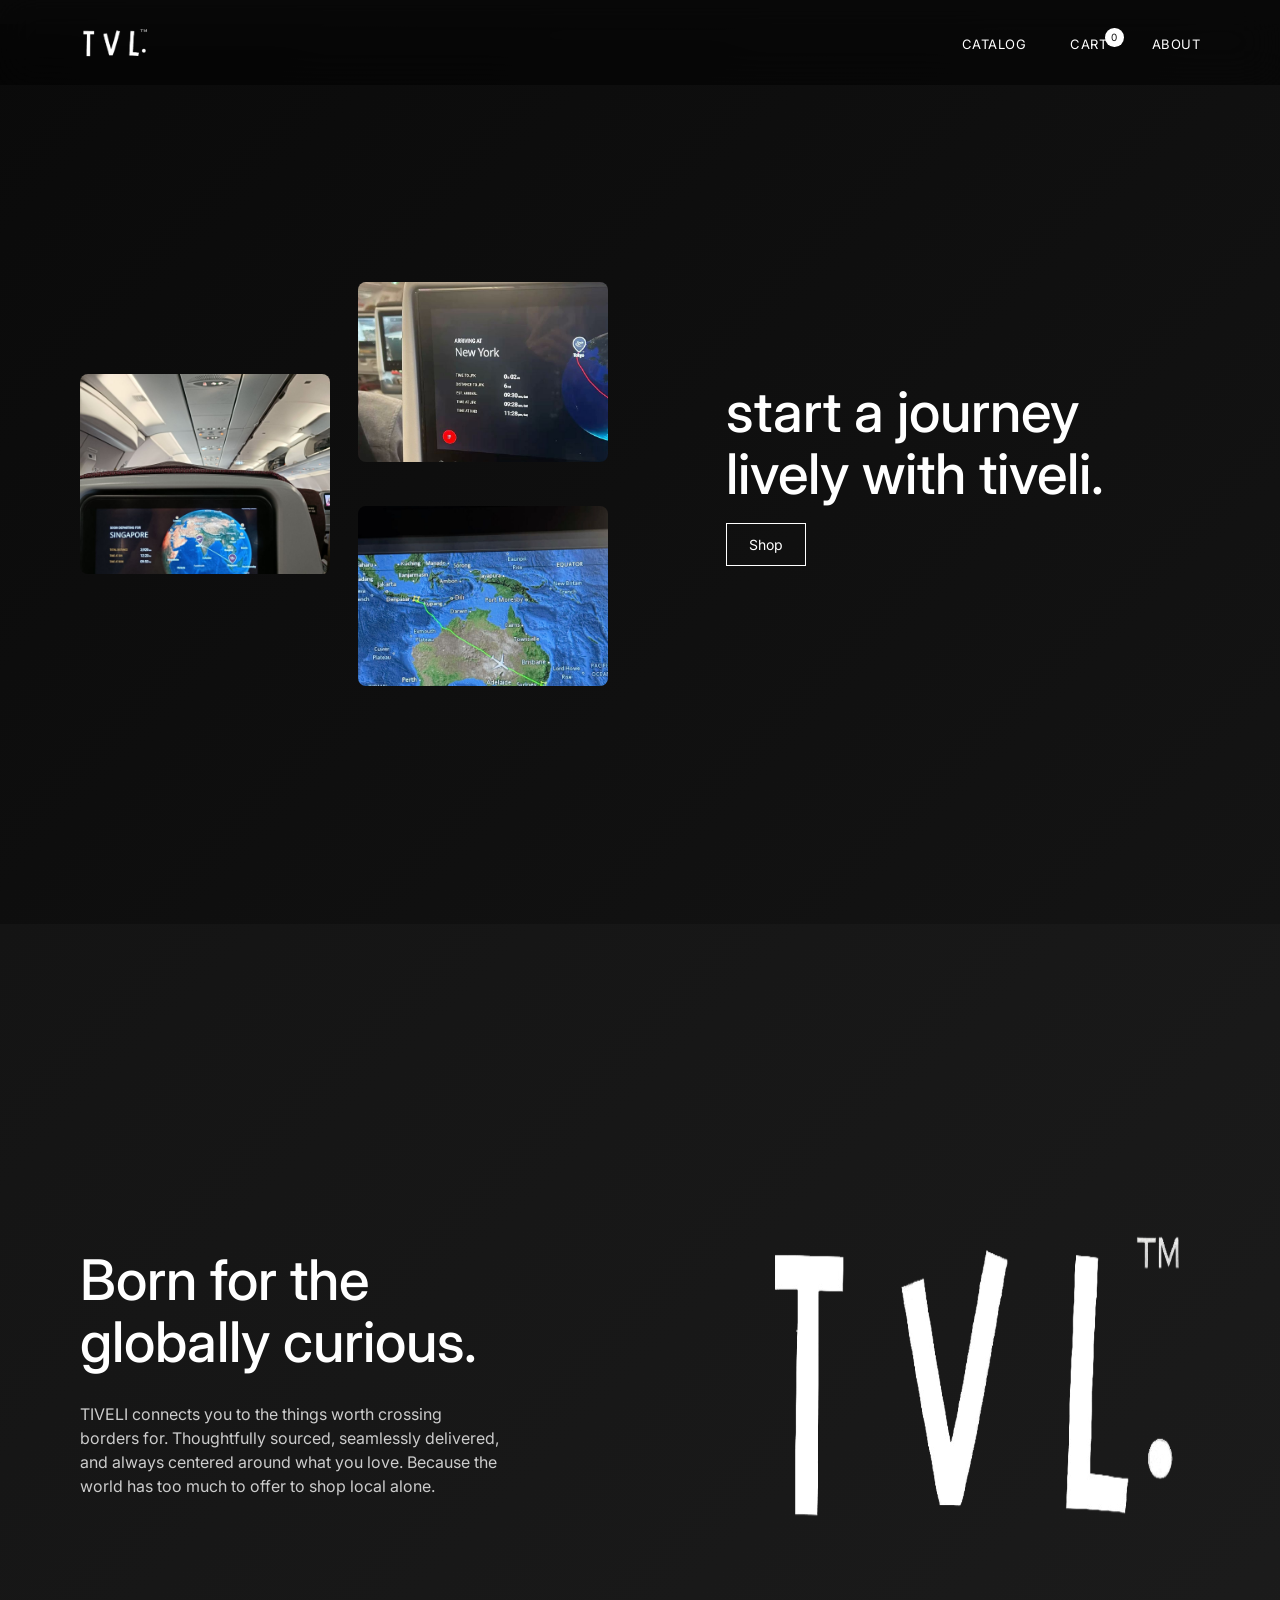
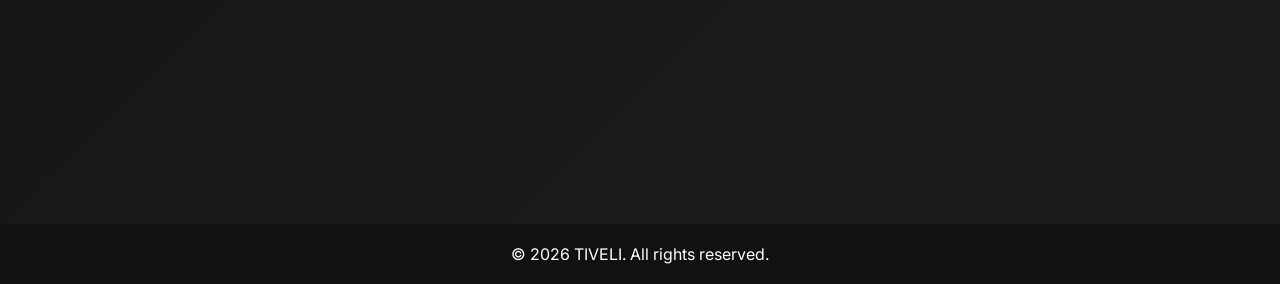
<file: index.html>
<!DOCTYPE html>
<html lang="id">
<head>
<meta charset="UTF-8">
<meta name="viewport" content="width=device-width, initial-scale=1.0">
<title>Tiveli</title>

<link href="https://fonts.googleapis.com/css2?family=Inter:wght@300;400;500;600&display=swap" rel="stylesheet">
<link rel="stylesheet" href="style.css">
</head>
<body>

<div id="navbar-container"></div>

<section class="hero-wrapper">

  <div class="hero-section dark-section">

    <div class="hero-left">
      <img src="assets/places/home/1.jpg">
    </div>

    <div class="hero-mid-images">
      <img src="assets/places/home/2.jpg">
      <img src="assets/places/home/3.jpg">
    </div>

    <div class="hero-text">
      <h1>start a journey lively with tiveli.</h1>
      <a href="shop.html" class="btn-primary">Shop</a>
    </div>

  </div>

  <div class="hero-section dark-section-2">

    <div class="hero-dark-text">
      <h1>Born for the globally curious.</h1>
      <p>TIVELI connects you to the things worth crossing borders for. 
Thoughtfully sourced, seamlessly delivered,
and always centered around what you love. 
Because the world has too much to offer to shop local alone.</p>
    </div>

    <img class="hero-image-inv" src="assets/logo/logo1_upscale.png ">

  </div>

</section>

<footer class="footer">
  <div class="footer-bottom">
    © 2026 TIVELI. All rights reserved.
  </div>
</footer>

<script src="js/products.js"></script>
<script src="js/cart.js"></script>
<script src="js/navbar.js"></script>
<script src="js/ui.js"></script>
<script src="js/app.js"></script>

</body>
</html>
</file>
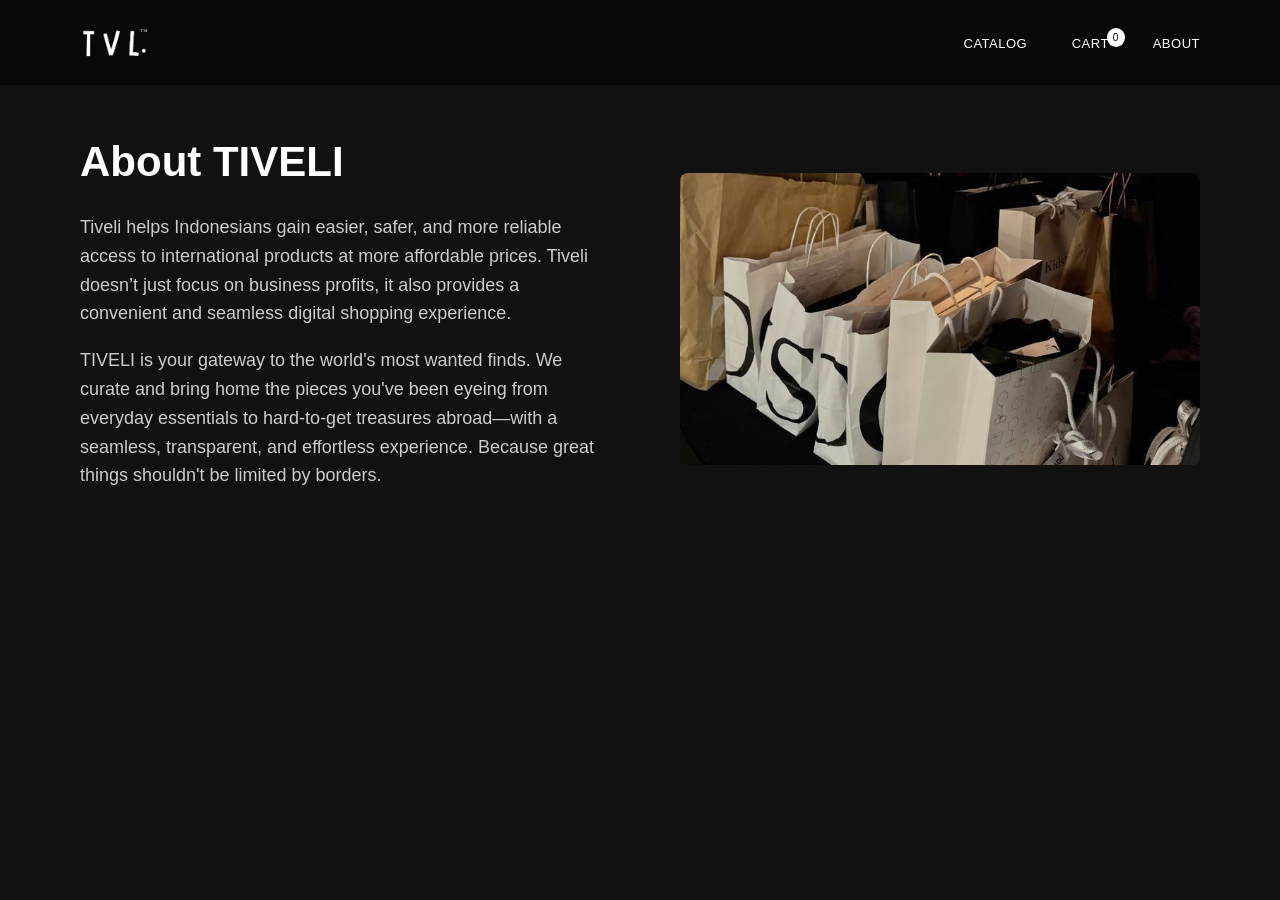
<file: about.html>
<!DOCTYPE html>
<html lang="id">
<head>
<meta charset="UTF-8">
<meta name="viewport" content="width=device-width, initial-scale=1.0">
<title>About</title>

<link rel="stylesheet" href="style.css">
</head>

<body>

<div id="navbar-container"></div>

<section class="about-section">

  <div class="about-text">
    <h1>About TIVELI</h1>
    <p>
      Tiveli helps Indonesians gain easier, safer, 
and more reliable access to international products 
at more affordable prices. 
Tiveli doesn’t just focus on business profits, 
it also provides a convenient and seamless 
digital shopping experience.
    </p>

    <p>
      TIVELI is your gateway to the world's 
most wanted finds. We curate and bring home 
the pieces you've been eyeing from everyday 
essentials to hard-to-get treasures 
abroad—with a seamless, transparent, and effortless 
experience. 
Because great things shouldn't be limited by borders.
    </p>
  </div>

  <div class="about-image">
    <img src="assets/places/about/1.jpg" alt="About Image">
  </div>

</section>

<script src="js/products.js"></script>
<script src="js/cart.js"></script>
<script src="js/navbar.js"></script>
<script src="js/ui.js"></script>
<script src="js/app.js"></script>

</body>
</html>
</file>
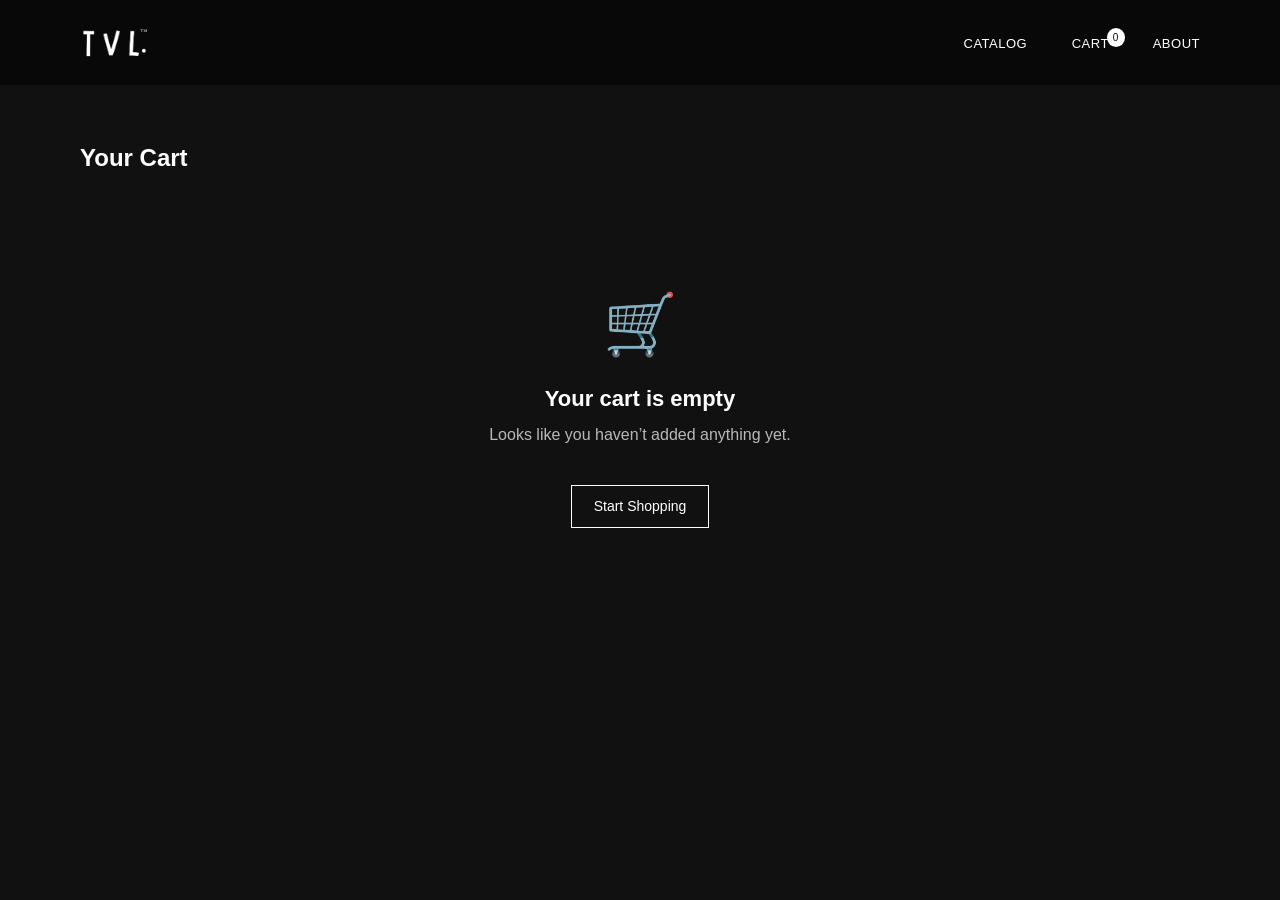
<file: cart.html>
<!DOCTYPE html>
<html lang="id">
<head>
<meta charset="UTF-8">
<meta name="viewport" content="width=device-width, initial-scale=1.0">
<title>Cart</title>

<link rel="stylesheet" href="style.css">
</head>

<body>

<div id="navbar-container"></div>

<section class="cart-page">

  <h1>Your Cart</h1>

  <div class="cart-container">

    <div id="cart-items"></div>
  
  </div>

  <div id="cart-empty" class="cart-empty hidden">
  <div class="empty-icon">🛒</div>
  <h2>Your cart is empty</h2>
  <p>Looks like you haven’t added anything yet.</p>
  <a href="shop.html" class="btn-primary">Start Shopping</a>
</div>

<div class="checkout-sticky">
  <div class="checkout-summary">
    <span>Total</span>
    <h3 id="sticky-total">Rp 0</h3>
  </div>

  <button class="btn-primary-cart" onclick="goCheckout()">
    Checkout
  </button>
</div>

</section>

<div id="confirm-modal" class="modal hidden">
  <div class="modal-box">
    <h3>Remove product?</h3>
    <p>This item will be removed from your cart.</p>

    <div class="modal-actions">
      <button id="cancel-btn">Cancel</button>
      <button id="confirm-btn">Remove</button>
    </div>
  </div>
</div>

<script src="js/products.js"></script>
<script src="js/cart.js"></script>
<script src="js/navbar.js"></script>
<script src="js/ui.js"></script>
<script src="js/app.js"></script>
<script src="js/checkout.js"></script>

</body>
</html>
</file>
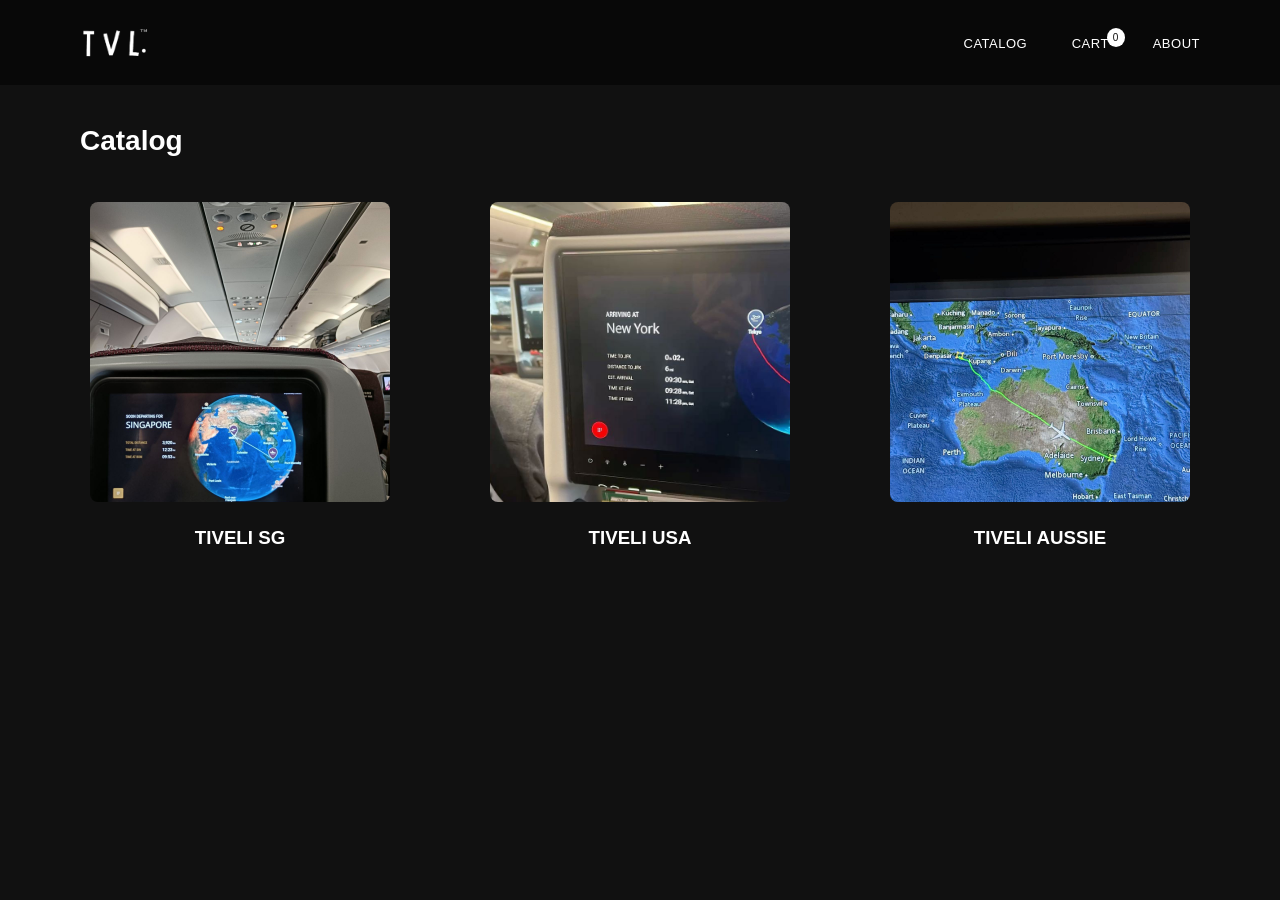
<file: catalog.html>
<!DOCTYPE html>
<html lang="id">
<head>
<meta charset="UTF-8">
<title>Catalog</title>
<link rel="stylesheet" href="style.css">
</head>
<body>

<div id="navbar-container"></div>

<section class="catalog-section">
  <h1 class="catalog-title">Catalog</h1>

  <div class="catalog-products">

    <div class="catalog-product">
      <img src="assets/places/home/1.jpg">
      <h3>TIVELI SG</h3>
    </div>

    <div class="catalog-product">
      <img src="assets/places/home/2.jpg">
      <h3>TIVELI USA</h3>
    </div>

    <div class="catalog-product">
      <img src="assets/places/home/3.jpg">
      <h3>TIVELI AUSSIE</h3>
    </div>

  </div>
</section>

<script src="js/products.js"></script>
<script src="js/cart.js"></script>
<script src="js/navbar.js"></script>
<script src="js/ui.js"></script>
<script src="js/app.js"></script>

</body>
</html>
</file>
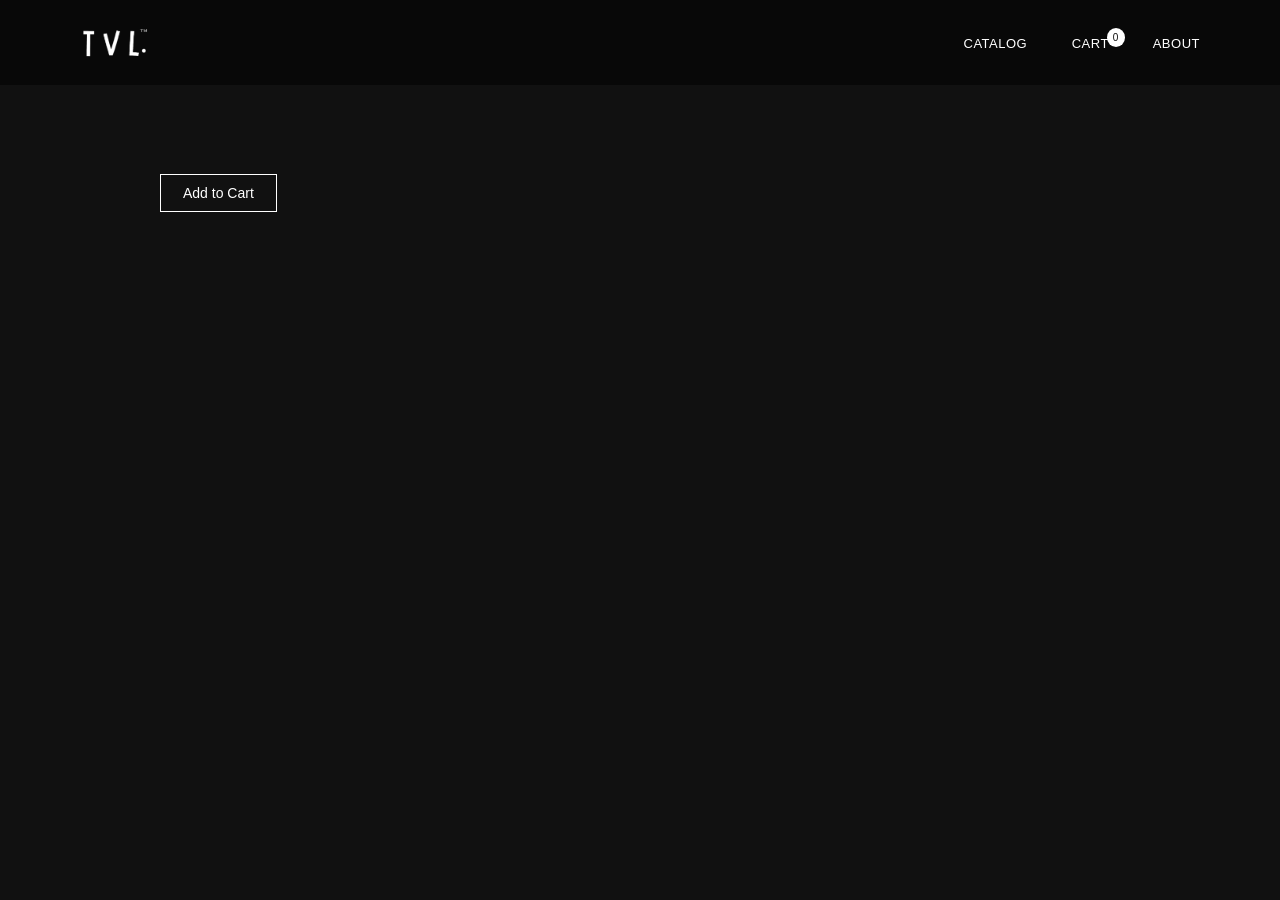
<file: product-detail.html>
<!DOCTYPE html>
<html lang="id">
<head>
<meta charset="UTF-8">
<meta name="viewport" content="width=device-width, initial-scale=1.0">
<title>Product Detail</title>

<link rel="stylesheet" href="style.css">
</head>

<body>

<div id="navbar-container"></div>

<section class="detail-page">

  <div class="detail-container">

    <div class="detail-image">
      <img id="productImage">
    </div>

    <div class="detail-info">
      <h1 id="productName"></h1>
      <p id="productPrice"></p>
      <p id="productDesc"></p>

      <button class="btn-primary" onclick="addToCartFromDetail()">Add to Cart</button>
    </div>

  </div>

</section>

<script src="js/products.js"></script>
<script src="js/cart.js"></script>
<script src="js/navbar.js"></script>
<script src="js/ui.js"></script>
<script src="js/app.js"></script>

<script>
document.addEventListener("DOMContentLoaded", () => {
  loadProductDetail();
});
</script>

</body>
</html>
</file>
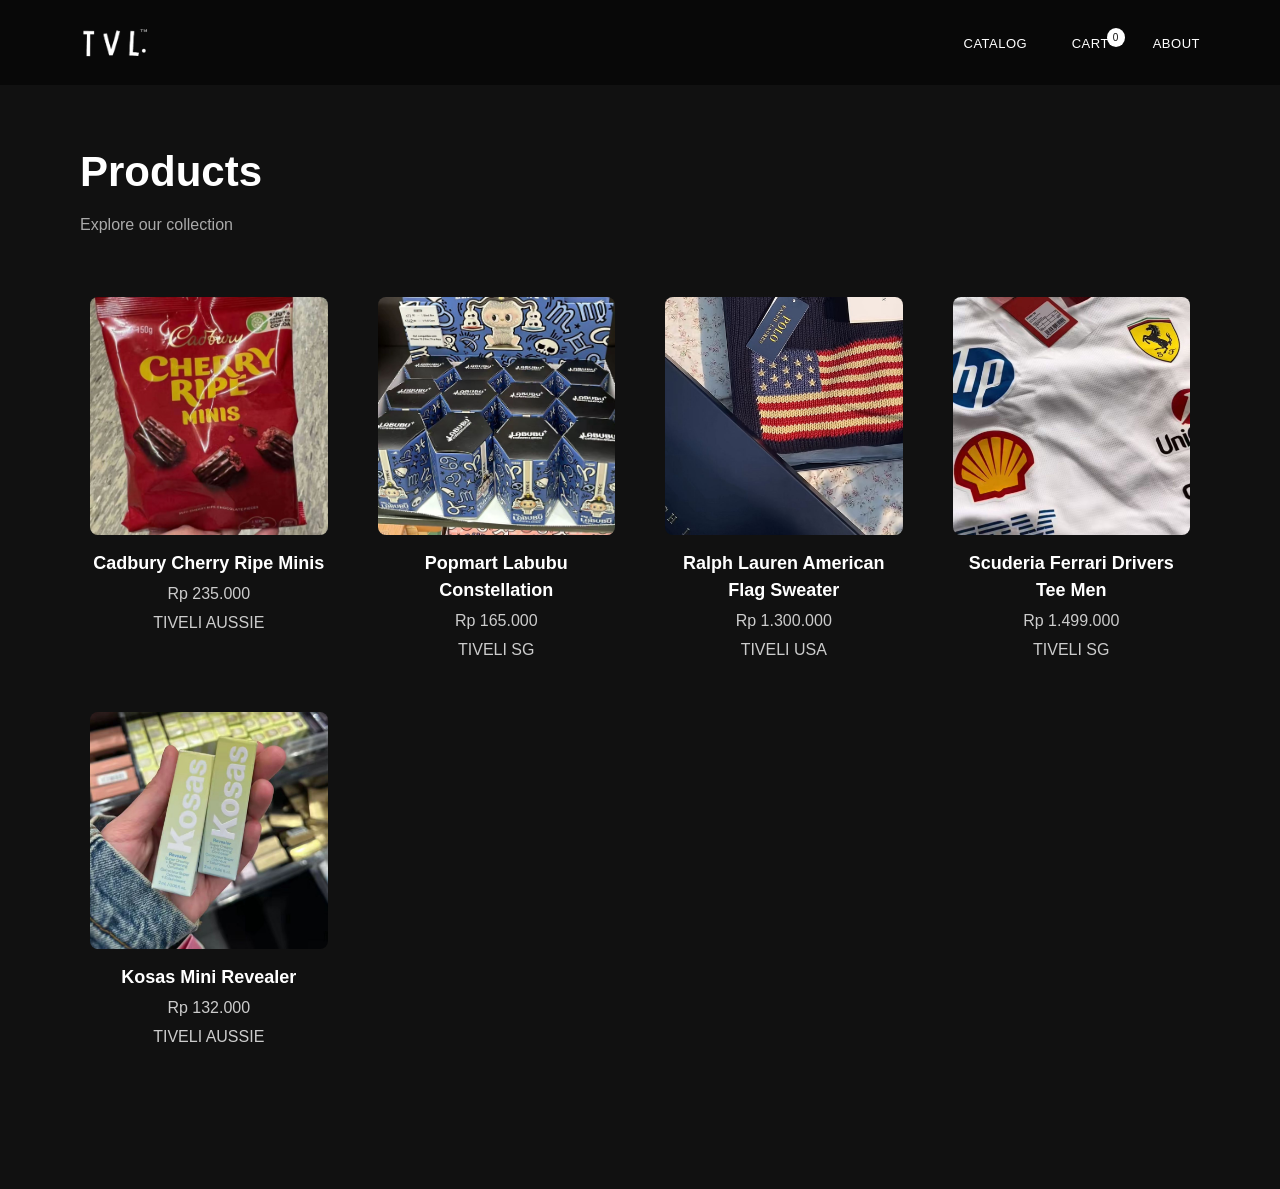
<file: shop.html>
<!DOCTYPE html>
<html lang="id">
<head>
<meta charset="UTF-8">
<meta name="viewport" content="width=device-width, initial-scale=1.0">
<title>Products</title>

<link rel="stylesheet" href="style.css">
</head>

<body>

<div id="navbar-container"></div>

<section class="product-page">

  <div class="product-header">
    <h1>Products</h1>
    <p>Explore our collection</p>
  </div>

  <div class="product-grid">

    <div class="product-card" data-id="cadbury">
      <img src="assets/products/cherryripe.jpg">
      <h3>Cadbury Cherry Ripe Minis</h3>
      <p>Rp 235.000</p>
      <p>TIVELI AUSSIE</p>
    </div>

    <div class="product-card" data-id="labubu">
      <img src="assets/products/labubu.jpg">
      <h3>Popmart Labubu Constellation</h3>
      <p>Rp 165.000</p>
      <p>TIVELI SG</p>
    </div>

    <div class="product-card" data-id="ralph">
      <img src="assets/products/polo ralph.jpg">
      <h3>Ralph Lauren American Flag Sweater</h3>
      <p>Rp 1.300.000</p>
      <p>TIVELI USA</p>
    </div>

    <div class="product-card" data-id="scuderia">
      <img src="assets/products/scuderia.jpg">
      <h3>Scuderia Ferrari Drivers Tee Men</h3>
      <p>Rp 1.499.000</p>
      <p>TIVELI SG</p>
    </div>

    <div class="product-card" data-id="kosas">
      <img src="assets/products/kosas.jpg">
      <h3>Kosas Mini Revealer</h3>
      <p>Rp 132.000</p>
      <p>TIVELI AUSSIE</p>
    </div>

  </div>

</section>

<script src="js/products.js"></script>
<script src="js/cart.js"></script>
<script src="js/navbar.js"></script>
<script src="js/ui.js"></script>
<script src="js/app.js"></script>

</body>
</html>
</file>
<file: style.css>
*{margin:0;padding:0;box-sizing:border-box;font-family:'Inter',sans-serif;}

body{
  background:#111;
  color:#fff;
  line-height:1.5;
  overflow-x:hidden;
}

body::-webkit-scrollbar {
  width: 6px;
}

body::-webkit-scrollbar-track {
  background: transparent;
}

body::-webkit-scrollbar-thumb {
  background: rgba(255,255,255,0.2);
  border-radius: 10px;
}

body::-webkit-scrollbar-thumb:hover {
  background: rgba(255,255,255,0.35);
}

.content-container{
  padding:130px 80px;
}

button,
a,
.product-card,
.btn-primary {
  cursor: pointer;
}

img{
  border-radius: 8px;
  transition:0.3s;
}

img:hover{
  transform:scale(1.05);
}

.navbar{
  position:fixed;
  width:100%;
  padding:25px 80px;
  display:flex;
  justify-content:space-between;
  align-items:center;
  background: rgba(0,0,0,0.5);
  backdrop-filter: blur(20px);
  -webkit-backdrop-filter: blur(18px);
  z-index:1000;
  transition:0.3s;
}

.navbar a{color:#fff;}

.logo img{
  height:35px;
  width:auto;
  display:block;
    filter: invert(1);
}

.navbar.dark{
  background: rgba(0,0,0,0.5);
}

.navbar.dark a{color:#fff;}
.navbar.dark .logo img{filter: invert(1);}

.nav-links a{
  margin-left:40px;
  font-size:13px;
  text-decoration:none;
  color:inherit;
  position:relative;
  transition:0.3s ease;
    letter-spacing:0.5px;
}

.nav-links a:hover{
  opacity:0.6;
}

.nav-links a::after{
  content:"";
  position:absolute;
  left:0;
  bottom:-6px;
  width:0%;
  height:1px;
  background:currentColor;
  transition:0.3s ease;
  opacity:0.8;
}

.nav-links a:hover::after{
  width:100%;
}

.hero-wrapper{
  scroll-snap-type:y mandatory;
  padding-top: 24px;
}

.hero-section{
  height:100vh;
  display:flex;
  align-items:center;
  justify-content:space-between;
  padding:0 80px;
  scroll-snap-align:start;

  opacity:0;
  transform:translateY(40px);
  transition:opacity 0.9s ease, transform 0.9s ease;
}

.hero-section.dark-section{
  background: linear-gradient(135deg, #0a0a0a, #141414);
  color:#fff;
  gap:28px;
  justify-content:flex-start;
  transform:none !important;
}

.hero-section.dark-section-2{
  background: linear-gradient(135deg, #141414, #1c1c1c);
  color:#fff;
  gap:60px;
}

.hero-section.show{
  opacity:1;
  transform:translateY(0);
}

.hero-section.dark-section.show{
  opacity:1;
  transform:none;
}

.hero-image-inv{
  width:40%;
  height:40%;
  background-size:cover;
  background-position:center;
  background-repeat:no-repeat;
  filter: invert(1);
}

.hero-left img{
  width:250px;
  height:200px;
  object-fit:cover;
  display:block;
  aspect-ratio: 3 / 3;
}

.hero-mid-images{
  display:flex;
  flex-direction:column;
  gap:44px;
  margin-top:20px;
}

.hero-mid-images img{
  width:250px;
  height:180px;
  object-fit:cover;
  display:block;
  aspect-ratio: 3 / 3;   
  object-fit: cover;
}

.hero-text{
  margin-left:8%;
}

.hero-dark-text{
  max-width:420px;
}

.hero-text h1,
.hero-dark-text h1{
  font-size:56px;
  font-weight:500;
  line-height:1.1;
}

.hero-text p,
.hero-dark-text p{
  margin-top:28px;
  color:#ccc;
}

.btn-primary{
  display:inline-block;
  margin-top:18px;
  padding:10px 22px;
  border:1px solid #fff;
  color:#fff;
  background: transparent;
  text-decoration:none;
  font-size:14px;
  transition:0.3s;
}

.btn-primary:hover{
  background:#fff;
  color:#111;
}

.btn-primary-cart{
  display:inline-block;
  margin-right: 14px;
  padding:10px 22px;
  border:1px solid #fff;
  color:#fff;
  background: transparent;
  text-decoration:none;
  font-size:14px;
  transition:0.3s;
}

.btn-primary-cart:hover{
  background:#fff;
  color:#111;
}

.btn-qty{
  margin-top: 4px;
  display:inline-block;
  padding:0px 8px;
  border:1px solid #fff;
  border-radius: 18px;
  color:#fff;
  background: transparent;
  text-decoration:none;
  font-size:14px;
  transition:0.3s;
}

.btn-qty:hover{
  background:#fff;
  color:#111;
}

.hero-left,
.hero-mid-images,
.hero-text,
.hero-dark-text{
  opacity:0;
  transform:translateY(40px);
  transition:all 1s ease;
}

.hero-section.dark-section .hero-left,
.hero-section.dark-section .hero-mid-images,
.hero-section.dark-section .hero-text{
  transform:none;
}

.hero-section.show .hero-left{
  opacity:1;
  transform:translateY(0);
  transition-delay:0.1s;
}

.hero-section.show .hero-mid-images{
  opacity:1;
  transform:translateY(0);
  transition-delay:0.25s;
}

.hero-section.show .hero-text{
  opacity:1;
  transform:translateY(0);
  transition-delay:0.4s;
}

.hero-section.show .hero-dark-text{
  opacity:1;
  transform:translateY(0);
  transition-delay:0.4s;
}

.footer{
  padding:18px;
text-align: center;
}

/* RESPONSIVE */
@media(max-width:768px){
  .hero-section{
    flex-direction:column;
    height:auto;
    padding:40px 20px;
  }

  .hero-mid-images{
    flex-direction:row;
    margin-top:10px;
  }

  .hero-mid-images img,
  .hero-left img{
    width:48%;
  }

  .hero-text h1,
  .hero-dark-text h1{
    font-size:28px;
  }

  .navbar{
    padding:20px;
  }
}

.catalog-section{
  padding:120px 80px;
  background:#111;
  color:#fff;
}

.catalog-title{
  font-size:28px;
  margin-bottom:40px;
}

.catalog-products{
  display:grid;
  grid-template-columns:repeat(3,1fr);
  gap:80px;
  justify-items:center;
  text-align: center;
}

.catalog-product img{
  max-width: 300px;
}

.catalog-product img{
  width:100%;
  height:auto;
  display:block;
  margin:0 auto;
  transition:0.3s;
   aspect-ratio: 3 / 3;   
  object-fit: cover;
}

.catalog-product:hover img{
  transform:scale(1.05);
}

.catalog-product h3 {
    margin-top: 22px;
}

.about-section{
  display:flex;
  align-items:center;
  justify-content:space-between;
  padding:130px 80px;
  padding-bottom: 0;
  gap:80px;
  background:#111;
  color:#fff;
}

.about-text{
  flex:1;
  max-width:600px;
}

.about-text h1{
  font-size:42px;
  margin-bottom:20px;
}

.about-text p{
  margin-bottom:18px;
  line-height:1.6;
  color:#ccc;
  font-size: 18px;
}

.about-image{
  flex:1;
  display:flex;
  justify-content:space-between;
}

.about-image img{
    width:100%;
  display:block;
  margin:0 auto;
  transition:0.3s;
   aspect-ratio: 16 / 9;   
  object-fit: cover;
}

@media(max-width:768px){
  .about-section{
    flex-direction:column;
    text-align:left;
    padding:80px 20px;
    height:auto;
  }

  .about-image{
    justify-content:center;
  }

  .about-image img{
    width:100%;
  }

  .about-text h1{
    font-size:32px;
  }
}

.product-page{
  padding:140px 80px;
  background:#111;
  color:#fff;
}

.product-header{
  margin-bottom:60px;
}

.product-header h1{
  font-size:42px;
}

.product-header p{
  color:#aaa;
  margin-top:10px;
}

.product-grid{
  display:grid;
  grid-template-columns:repeat(auto-fit, minmax(220px, 1fr));
  gap:50px;
  justify-items:center;
  max-width:1100px;
  margin:0 auto;
}

.product-card{
  text-align:center;
  transition:0.3s;
}

.product-card img{
  width:100%;
  max-width:280px;
  height:auto;
  display:block;
  margin:0 auto;
  transition:0.4s;
     aspect-ratio: 3 / 3;   
  object-fit: cover;
}

.product-card:hover img{
  transform:scale(1.05);
}

.product-card h3{
  margin-top:15px;
  font-size:18px;
}

.product-card p{
  margin-top:5px;
  color:#ccc;
}

/* RESPONSIVE */
@media(max-width:768px){
  .product-grid{
    grid-template-columns:1fr;
    gap:40px;
  }

  .product-page{
    padding:100px 20px;
  }

  .product-header h1{
    font-size:30px;
  }
}

.detail-page{
  padding:140px 80px;
  background:#111;
  color:#fff;
}

.detail-container{
  display:flex;
  gap:80px;
  align-items:center;
  max-width:1200px;
  margin:0 auto;
}

.detail-image img{
  width:100%;
  max-width:1200px;
  height:auto;
  object-fit:cover;
aspect-ratio: 3 / 3;   
}

.detail-info h1{
  font-size:42px;
  margin-bottom:10px;
}

.detail-info p{
  color:#aaa;
  margin-bottom:16px;
  line-height:1.6;
}

.cart-page{
  padding:140px 80px;
  background:#111;
  color:#fff;
}

.cart-container{
  padding-top: 24px;
}

.cart-item {
  display: grid;
  grid-template-columns: 80px 1fr auto;
  align-items: center;
  gap: 40px;
  padding: 10px 10px;
    margin-bottom:20px;
  border-bottom:1px solid #333;

  background: rgba(255, 255, 255, 0.06);
  border: 1px solid rgba(255, 255, 255, 0.08);
  border-radius: 14px;

  backdrop-filter: blur(12px);
  -webkit-backdrop-filter: blur(18px);

  box-shadow: 0 8px 24px rgba(0, 0, 0, 0.25);

  transition: all 0.25s ease;
}

.cart-item:hover {
  transform: translateY(-2px);
  box-shadow: 0 12px 30px rgba(0, 0, 0, 0.35);
}

.cart-item img{
  width:100px;
  height:100px;
  object-fit:cover;
}

.cart-item h3{
  font-size:22px;
}

.cart-item p{
  font-size: 16px;
  color:#aaa;
}

.cart-pointer{
  cursor: pointer;
}

.cart-info {
  flex: 1;
  display: flex;
  flex-direction: column;
  gap: 6px;
}

.cart-empty {
  text-align: center;
  padding: 80px 20px;

  display: flex;
  flex-direction: column;
  align-items: center;
  justify-content: center;

  animation: fadeUp 0.5s ease;
}

.cart-empty.hidden {
  display: none;
}

.empty-icon {
  font-size: 60px;
  margin-bottom: 12px;
  animation: float 2s ease-in-out infinite;
}

.cart-empty h2 {
  font-size: 22px;
  margin-bottom: 8px;
}

.cart-empty p {
  opacity: 0.7;
  margin-bottom: 20px;
}


.btn-shop{
  padding:10px 22px;
  border:1px solid #fff;
  color:#fff;
  background: transparent;
  text-decoration:none;
  font-size:14px;
  transition:0.3s;
  display: block;
  margin: 18px auto;
}

.btn-shop:hover{
  background:#fff;
  color:#111;
}

@keyframes fadeUp {
  from {
    opacity: 0;
    transform: translateY(10px);
  }
  to {
    opacity: 1;
    transform: translateY(0);
  }
}

@keyframes float {
  0%, 100% { transform: translateY(0); }
  50% { transform: translateY(-6px); }
}

.qty-control span{
  padding: 0px 6px;
}

.remove-btn{
  margin-left: auto;
  align-self: center;
  cursor:pointer;
  color:#ff4d4d;
}

.nav-right{
  position:relative;
}

.cart-icon{
  position:relative;
  text-decoration:none;
  color:#fff;
  font-size:18px;
}

#cart-count{
  position:absolute;
  top:-8px;
  right:-12px;
  background:#fff;
  color:#111;
  font-size:10px;
  padding:2px 6px;
  border-radius:50%;
}

#toast-container {
  position: fixed;
  top: 80px;
  right: 20px;
  display: flex;
  flex-direction: column;
  gap: 10px;
  z-index: 9999;
}

.toast {
  min-width: 240px;
  max-width: 320px;
  background: rgba(20, 20, 20, 0.95);
  color: #fff;
  padding: 12px 14px;
  border-radius: 12px;
  display: flex;
  align-items: center;
  gap: 10px;
  font-size: 14px;
  box-shadow: 0 10px 30px rgba(0,0,0,0.3);

  transform: translateX(120%);
  opacity: 0;
  animation: slideIn 0.35s ease forwards;
}

.toast.hide {
  animation: slideOut 0.45s ease forwards;
}

.toast-icon {
  width: 28px;
  height: 28px;
  background: #22c55e;
  border-radius: 50%;
  display: flex;
  align-items: center;
  justify-content: center;
  font-size: 14px;
}

@keyframes slideIn {
  to {
    transform: translateX(0);
    opacity: 1;
  }
}

@keyframes slideOut {
  to {
    transform: translateX(120%);
    opacity: 0;
  }
}

.cart-item {
  transition: all 0.35s ease;
}

.cart-item.removing {
  opacity: 0;
  transform: translateX(40px) scale(0.98);
  transition: all 0.3s ease;
}

.modal {
  position: fixed;
  inset: 0;
  background: rgba(0,0,0,0.5);
  display: flex;
  align-items: center;
  justify-content: center;
  z-index: 9999;
}

.modal.hidden {
  display: none;
}

.modal-box {
  width: 320px;
  background: #111;
  color: #fff;
  padding: 20px;
  border-radius: 14px;
  text-align: center;
  box-shadow: 0 20px 50px rgba(0,0,0,0.4);
  animation: pop 0.2s ease;
}

.modal-actions {
  display: flex;
  justify-content: space-between;
  margin-top: 15px;
  gap: 10px;
}

.modal-actions button {
  flex: 1;
  cursor: pointer;
  display:inline-block;
  margin-top:18px;
  padding:10px 22px;
  border:1px solid #fff;
  background: transparent;
  text-decoration:none;
  font-size:14px;
  transition:0.3s;
}

.modal-actions button:hover{
  background:#fff;
}

#cancel-btn {
  color: #fff;
}
#cancel-btn:hover{
  color: #111;
}

#confirm-btn {
  color: #ef4444;
}

#confirm-btn:hover {
  opacity: 0.9;
}

@keyframes pop {
  from {
    transform: scale(0.9);
    opacity: 0;
  }
  to {
    transform: scale(1);
    opacity: 1;
  }
}

.checkout-page {
  padding: 40px 20px;
}

.checkout-grid {
  display: grid;
  grid-template-columns: 1fr 1fr;
  gap: 30px;
}

.checkout-form,
.checkout-summary {
  background: rgba(255,255,255,0.05);
  border: 1px solid rgba(255,255,255,0.08);
  padding: 20px;
  border-radius: 14px;
  backdrop-filter: blur(14px);
}

.checkout-form input,
.checkout-form textarea,
.checkout-form select {
  width: 100%;
  margin-top: 10px;
  margin-bottom: 10px;
  padding: 10px;
  border-radius: 10px;
  border: none;
  outline: none;
  background: rgba(0,0,0,0.2);
  color: #fff;
}

.btn-pay {
  width: 100%;
  padding: 12px;
  margin-top: 10px;
  border: none;
  border-radius: 10px;
  background: #111;
  color: #fff;
  cursor: pointer;
}

.checkout-summary h2 {
  margin-bottom: 10px;
}

.checkout-item {
  display: flex;
  justify-content: space-between;
  margin-bottom: 10px;
  font-size: 14px;
  opacity: 0.9;
}

.summary-total {
  margin-top: 20px;
  font-size: 18px;
  font-weight: bold;
}

.checkout-sticky {
  position: fixed;
  bottom: 0;
  left: 0;
  width: 100%;

  padding: 14px 20px;

  background: rgba(10, 10, 10, 0.85);
  backdrop-filter: blur(14px);
  -webkit-backdrop-filter: blur(14px);

  border-top: 1px solid rgba(255, 255, 255, 0.08);

  display: flex;
  align-items: center;
  justify-content: space-between;
  gap: 16px;

  z-index: 999;

  transform: translateY(100%);
  opacity: 0;
  transition: all 0.8s cubic-bezier(0.22, 1, 0.36, 1);
}

.checkout-sticky.show {
  transform: translateY(0);
  opacity: 1;
}

.btn-checkout {
  width: 100%;
  max-width: 420px;

  padding: 14px;
  border-radius: 12px;

  background: #ffffff;
  color: #000;
  font-weight: 600;

  border: none;
  cursor: pointer;

  transition: 0.2s ease;
}

.btn-checkout:hover {
  transform: translateY(-2px);
  opacity: 0.9;
}

.checkout-summary {
  display: flex;
  flex-direction: column;
  color: white;
}

.checkout-summary span {
  font-size: 12px;
  opacity: 0.6;
}

.checkout-summary h3 {
  font-size: 16px;
  margin: 0;
}

.payment-modal {
  position: fixed;
  inset: 0;
  background: rgba(0,0,0,0.6);
  display: flex;
  justify-content: center;
  align-items: center;
  z-index: 9999;
}

.payment-modal.hidden {
  display: none;
}

.payment-box {
  background: #111;
  padding: 20px;
  border-radius: 14px;
  width: 90%;
  max-width: 400px;
  color: white;
}

.pay-item img{
  height: 42px;
  aspect-ratio: 3 / 3;
}

.payment-options {
  display: grid;
  gap: 10px;
  margin-top: 10px;
}

.payment-options button {
  padding: 10px;
  border: none;
  border-radius: 10px;
  cursor: pointer;
  background: rgba(255,255,255,0.08);
  color: white;
  transition: 0.2s;
}

.payment-options button:hover {
  background: rgba(255,255,255,0.2);
  transform: translateY(-2px);
}

.close-btn {
  margin-top: 15px;
  width: 100%;
  padding: 10px;
  border-radius: 10px;
  border: none;
  background: #fff;
  color: #000;
  cursor: pointer;
}

.checkout-item {
  display: flex;
  align-items: center;
  justify-content: space-between;

  gap: 12px;
  padding: 10px 0;
  border-bottom: 1px solid rgba(255,255,255,0.08);
}

.checkout-img {
  width: 48px;
  height: 48px;
  object-fit: cover;
  border-radius: 10px;
}

.checkout-info {
  flex: 1;
  display: flex;
  flex-direction: column;
  gap: 4px;
}

.checkout-name {
  font-size: 14px;
  font-weight: 500;
}

.checkout-meta {
  display: flex;
  gap: 10px;
  font-size: 12px;
  opacity: 0.7;
}

.checkout-subtotal {
  font-size: 14px;
  font-weight: 600;
}

.payment-card {
  display: flex;
  justify-content: space-between;
  align-items: center;

  padding: 14px;

  border-radius: 14px;

  background: rgba(20,20,20,0.85);
  backdrop-filter: blur(14px);
  border: 1px solid rgba(255,255,255,0.1);

  cursor: pointer;

  transition: 0.25s ease;
  backdrop-filter: blur(14px);
}

.payment-card:hover {
  transform: translateY(-2px);
  background: rgba(255,255,255,0.1);
}

.payment-title {
  font-size: 14px;
  font-weight: 500;
  color: #fff;
}

.payment-sub {
  font-size: 12px;
  opacity: 0.6;
  margin-top: 3px;
}

.payment-card-right {
  font-size: 20px;
  opacity: 0.7;
}

.payment-left {
  display: flex;
  align-items: center;
  gap: 10px;
}

.payment-left img {
  width: 28px;
  height: 28px;
}

.payment-box {
  display: flex;
  flex-direction: column;
  background: rgba(20,20,20,0.85);
  backdrop-filter: blur(18px);
  border-radius: 16px;
  padding: 20px;

  width: 90%;
  max-width: 420px;

  max-height: 80vh;
  overflow-y: auto;

  transform: scale(0.9);
  opacity: 0;

  transition: 0.3s cubic-bezier(0.22, 1, 0.36, 1);

  scrollbar-width: thin;
  scrollbar-color: rgba(255,255,255,0.2) transparent;
}

.payment-options {
  overflow-y: auto;
  margin-top: 10px;
}

.payment-box::-webkit-scrollbar {
  width: 6px;
}

.payment-box::-webkit-scrollbar-track {
  background: transparent;
}

.payment-box::-webkit-scrollbar-thumb {
  background: rgba(255,255,255,0.2);
  border-radius: 10px;
}

.payment-box::-webkit-scrollbar-thumb:hover {
  background: rgba(255,255,255,0.35);
}

.payment-modal {
  position: fixed;
  inset: 0;

  display: flex;
  align-items: center;
  justify-content: center;

  padding: 20px;

  background: rgba(0,0,0,0.6);

  opacity: 0;
  pointer-events: none;

  transition: 0.3s ease;
}

.payment-modal.show {
  opacity: 1;
  pointer-events: auto;
}

.payment-modal.show .payment-box {
  transform: scale(1);
  opacity: 1;
}

.pay-item {
  display: flex;
  align-items: center;
  gap: 10px;

  padding: 10px;
  border-radius: 10px;
  cursor: pointer;

  transition: 0.2s;
}

.pay-item:hover {
  background: rgba(255,255,255,0.08);
}

.pay-item.active {
  background: rgba(255,255,255,0.15);
  border: 1px solid #fff;
}

.process-modal {
  position: fixed;
  inset: 0;
  background: rgba(0,0,0,0.6);

  align-items: center;
  justify-content: center;

  z-index: 99999;

  opacity: 0;
  transition: 0.2s ease;

  display: flex;
}

.process-modal.show {
  opacity: 1;
  visibility: visible;
}

.process-modal:not(.hidden) {
  opacity: 1;
  visibility: visible;
}

.hidden {
  display: none;
}

.process-box {
  background: #111;
  padding: 24px;
  border-radius: 16px;

  text-align: center;
  color: white;

  min-width: 260px;
}

.loader {
  width: 45px;
  height: 45px;
  border: 3px solid rgba(255,255,255,0.2);
  border-top: 3px solid white;
  border-radius: 50%;

  margin: auto;
  animation: spin 1s linear infinite;
}

@keyframes spin {
  to { transform: rotate(360deg); }
}

.success-modal {
  position: fixed;
  inset: 0;
  background: rgba(0,0,0,0.6);

  display: flex;
  align-items: center;
  justify-content: center;

  z-index: 9999;

  opacity: 0;
  pointer-events: none;
  transition: 0.25s ease;
}

.success-modal:not(.hidden) {
  opacity: 1;
  pointer-events: auto;
}

.success-box {
  width: 90%;
  max-width: 380px;

  background: rgba(20,20,20,0.85);
  backdrop-filter: blur(18px);

  border: 1px solid rgba(255,255,255,0.08);

  border-radius: 18px;
  padding: 28px;

  text-align: center;

  transform: translateY(10px) scale(0.98);
  animation: pop 0.3s ease forwards;
}

.success-icon {
  width: 56px;
  height: 56px;

  margin: 0 auto 12px auto;

  display: flex;
  align-items: center;
  justify-content: center;

  font-size: 26px;

  background: rgba(255,255,255,0.08);
  border-radius: 50%;
}

.success-box h2 {
  font-size: 18px;
  margin-bottom: 6px;
}

.success-box p {
  font-size: 13px;
  opacity: 0.7;
}

#order-id {
  margin-top: 6px;
  font-size: 12px;
  opacity: 0.5;
}

.success-sub {
  margin-top: 10px;
  font-size: 12px;
  opacity: 0.6;
  line-height: 1.4;
}

.success-actions {
  display: flex;
  gap: 10px;
  margin-top: 18px;
}


@keyframes pop {
  to {
    transform: translateY(0) scale(1);
  }
}

.loader {
  width: 44px;
  height: 44px;
  border-radius: 50%;

  border: 3px solid rgba(255,255,255,0.15);
  border-top: 3px solid #fff;

  animation: spin 0.8s linear infinite;
  margin: 0 auto 12px auto;
}

@keyframes spin {
  to {
    transform: rotate(360deg);
  }
}
</file>
